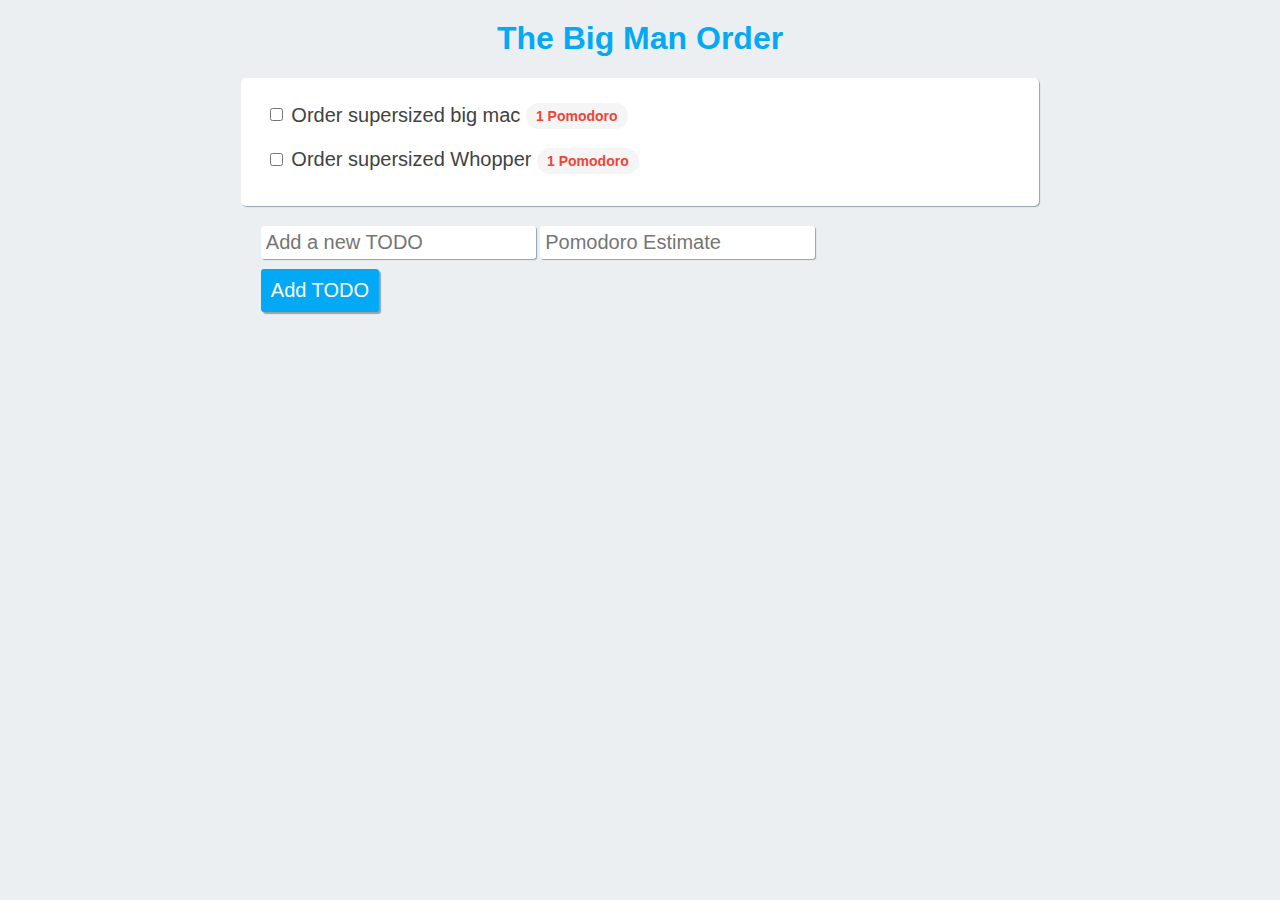
<file: index.html>
<html>
    <head>
    <title> TODO app </title>
    <link rel="stylesheet" href="index.1.css" type="text/css"/>
    <script src="https://ajax.googleapis.com/ajax/libs/jquery/3.2.1/jquery.min.js"></script>
    <script type="text/javascript" src="index.js"></script>
    </head>
    <body>
        <h1>The Big Man Order</h1>
        <p>
            <ol>
        <li>
            <input type="checkbox">
             <a href="show.html">Order supersized big mac</a>
             <span class="pomodoro-estimate">
                1 Pomodoro
            </span>
             </li>
        <li>
            <input type="checkbox">
            Order supersized Whopper
            <span class="pomodoro-estimate">
                1 Pomodoro
             </span>
             </li>
            </ol>
            <div id="new-todo-block">
                <input id="new-todo-description" type="text" placeholder="Add a new TODO">
                <input id="new-todo-description" type="number" placeholder="Pomodoro Estimate">
                <input id="add-new-todo-button" type="submit" value="Add TODO">
            </div> 
        </p>
    </body>
</html>
</file>
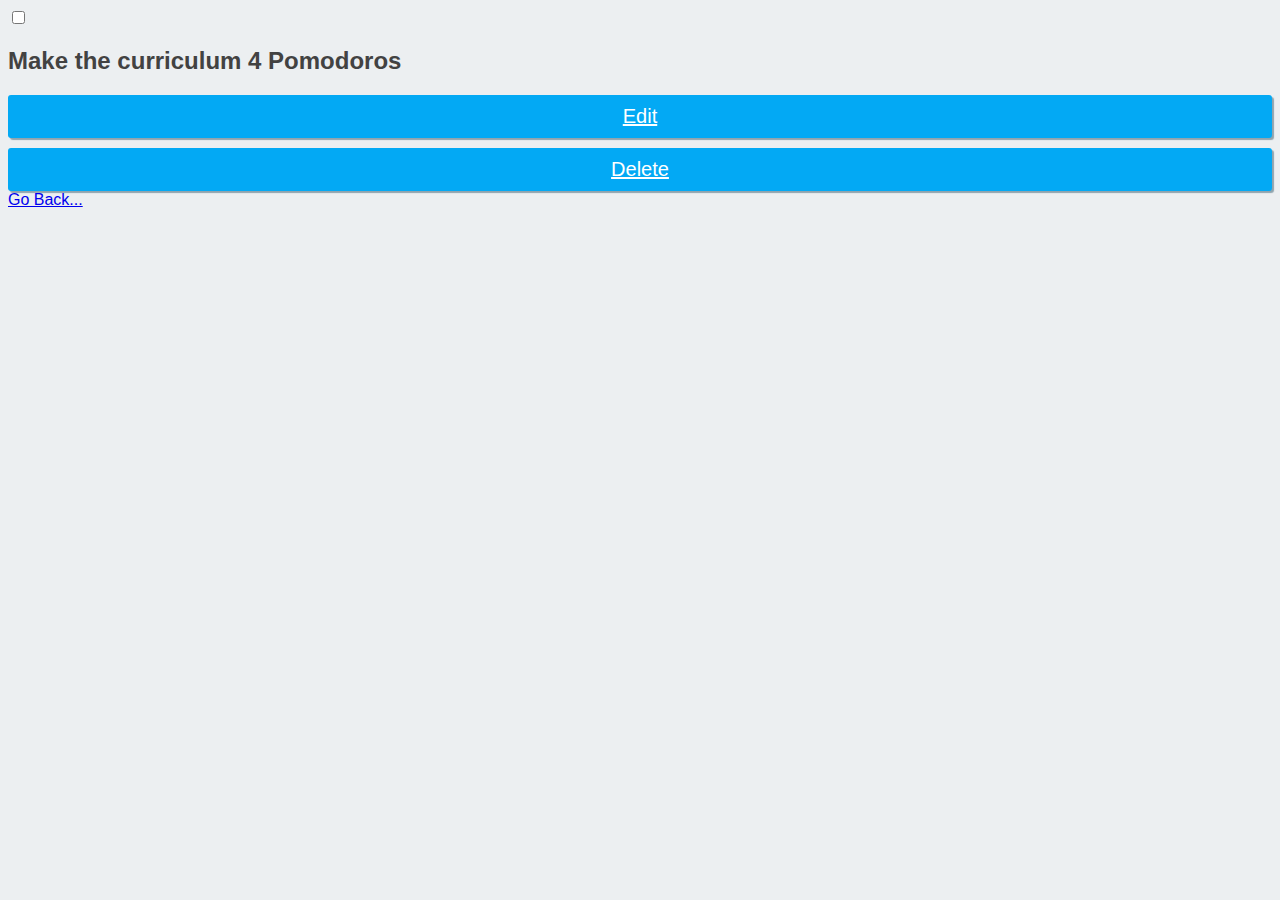
<file: show.html>
<html>
    <head>
        <title>ToDo List Appication</title>
        <link rel="stylesheet" href="show.css">
    </head>
    <body>
        <input type="checkbox">
        <h2>Make the curriculum 4 Pomodoros</h2>
        <a href="#" id="edit-todo-button">Edit</a>
        <a href="#" id="delete-todo-button">Delete</a>
        <a href="index.html">Go Back...</a>
        </body>
</html>
</file>
<file: index.1.css>
ol{
    list-style: none;
    font-size: 20px;
    background-color: #fff;
    padding: 20px;
    width: 60%;
    margin: 0 auto;
    border-radius: 5px;
    box-shadow: 1px 1px 1px #90a4ae;
}

li{
    margin-bottom: 10px;
    padding: 5px;
}

li:hover{
    background-color: #e1f5fe;
    border-radius: 3px;
}

a{
    text-decoration: none;
    color: #424242;
    vertical-align: middle;
}

input[type="text"], input[type="number"]{
    font-size: 20px;
    background-color: #fff;
    outline: none;
    border-style:none;
    padding: 5px;
    border-radius: 3px;
    box-shadow: 1px 1px 1px #90a4ae;
}

div{
    width: 60%;
    margin: 20px auto 0px auto;
}

.pomodoro-estimate{
    font-weight: bold;
    color: #f44336;
    background-color: #f5f5f5;
    border-radius: 50px;
    font-size: 14px;
    padding: 5px 10px 5px 10px;
}

#add-new-todo-button{
    font-size: 20px;
    text-align: center;
    color: #FFF;
    outline: none;
    border-style:none;
    padding:10px;
    border-radius:3px;
    box-shadow: 2px 2px 1px #90a4ae;
    display: block;
    background-color: #03a9f4;
    margin-top: 10px;
}

#add-new-todo-button:active{
    box-shadow: 1px 1px 1px #90a4ae;
}

body{ 
    color: #424242;
    background-color: #eceff1;
    font-family: sans-serif;
}

h1{
    color: #03a9f4;
    text-align: center;
    margin-top: 20;
}

.completed-todo{
 text-decoration: line-through;
}
</file>
<file: show.css>
body{ 
    color: #424242;
    background-color: #eceff1;
    font-family: sans-serif;
}

h1{
    color: #03a9f4;
    text-align: center;
    margin-top: 20;
} 

#edit-todo-button:active{
    box-shadow: 1px 1px 1px #90a4ae;
}

#delete-todo-button:active{
    box-shadow: 1px 1px 1px #90a4ae;
}

#edit-todo-button{
    font-size: 20px;
    text-align: center;
    color: #FFF;
    outline: none;
    border-style:none;
    padding:10px;
    border-radius:3px;
    box-shadow: 2px 2px 1px #90a4ae;
    display: block;
    background-color: #03a9f4;
    margin-top: 10px;
}

#delete-todo-button{
    font-size: 20px;
    text-align: center;
    color: #FFF;
    outline: none;
    border-style:none;
    padding:10px;
    border-radius:3px;
    box-shadow: 2px 2px 1px #90a4ae;
    display: block;
    background-color: #03a9f4;
    margin-top: 10px;
}
</file>
